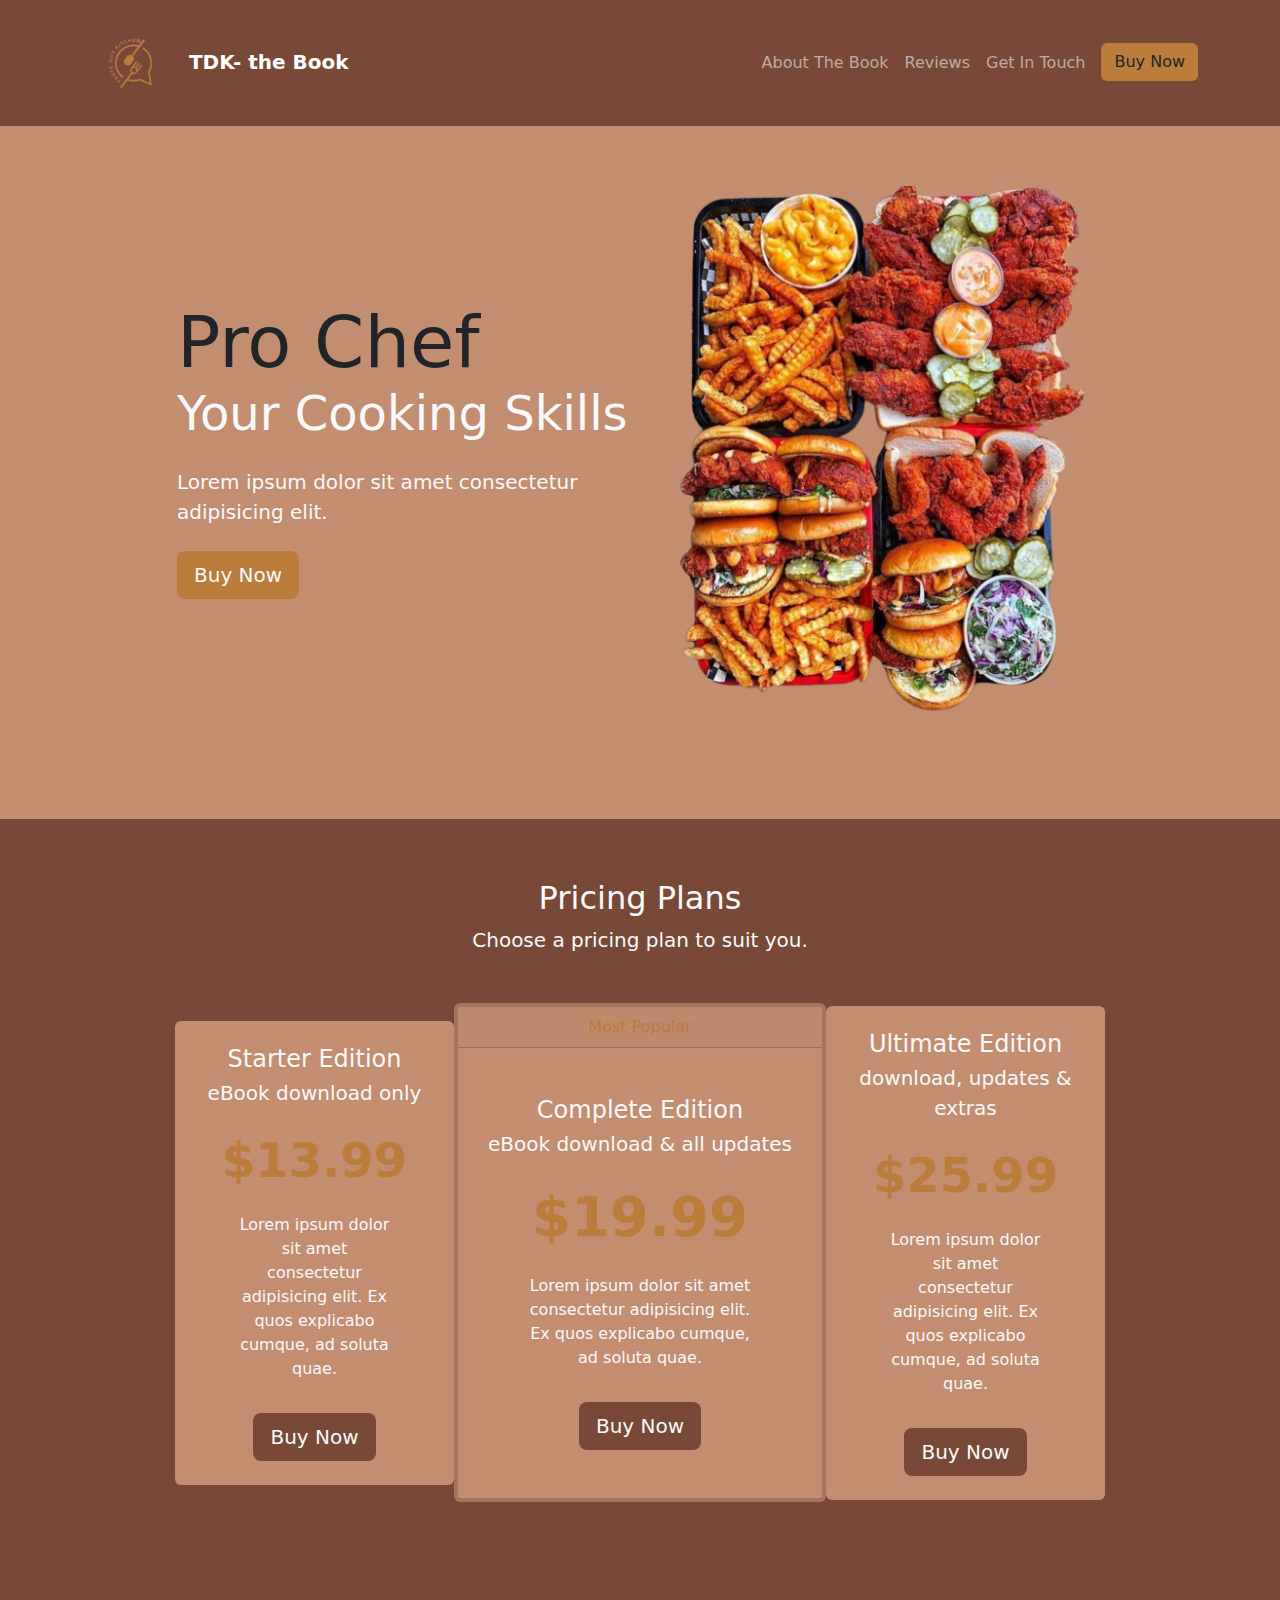
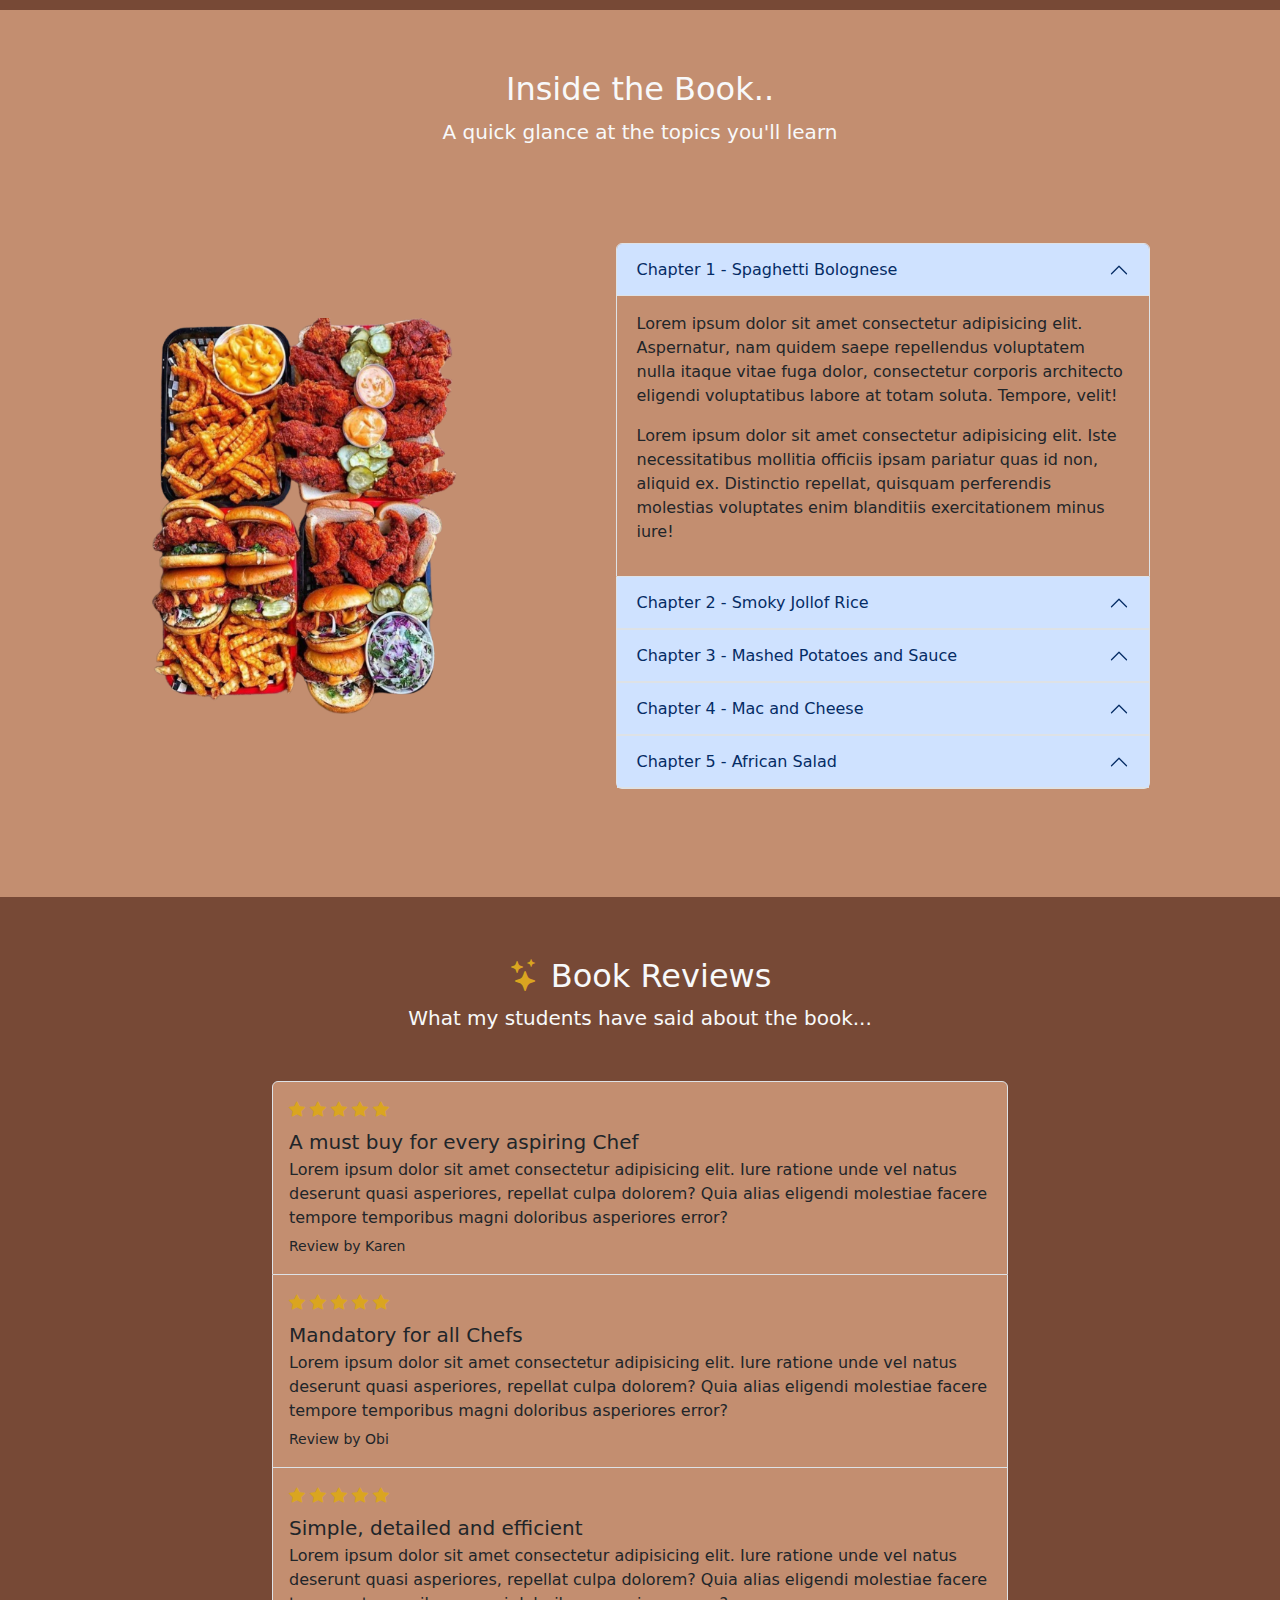
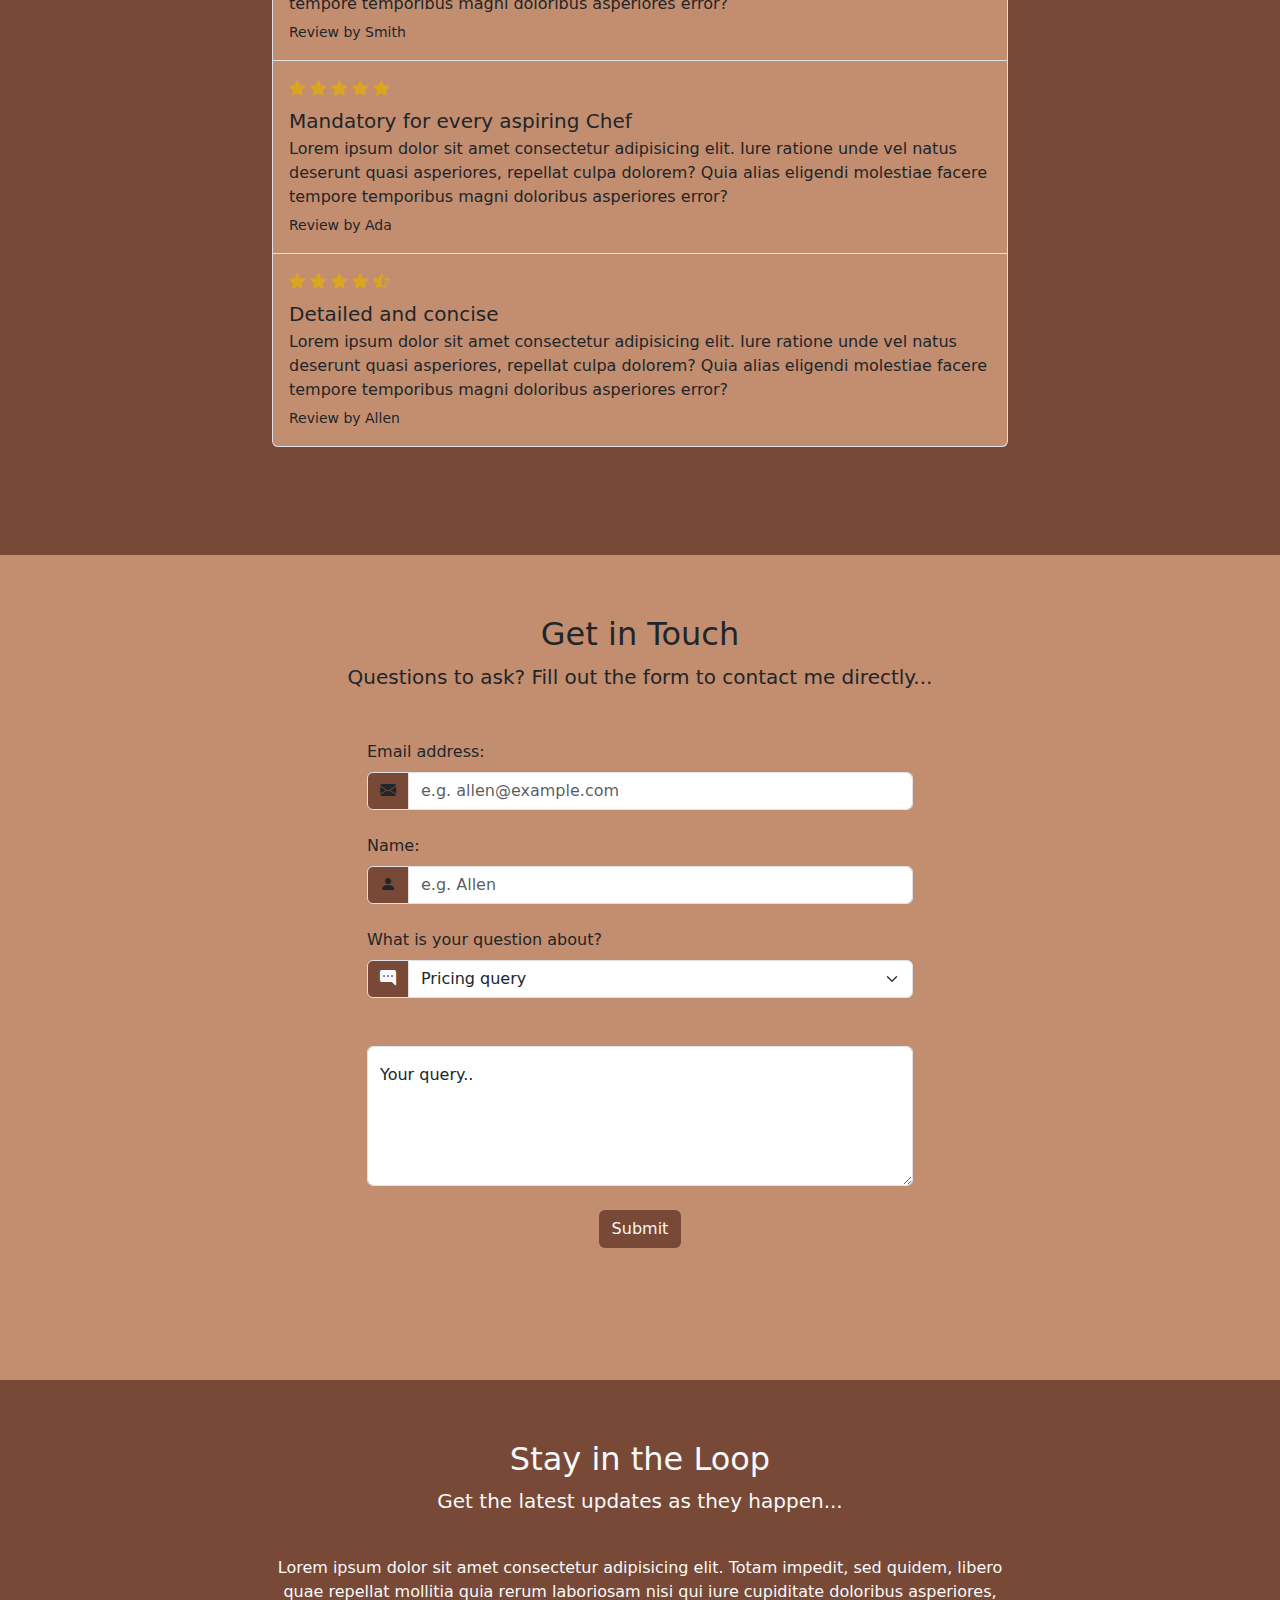
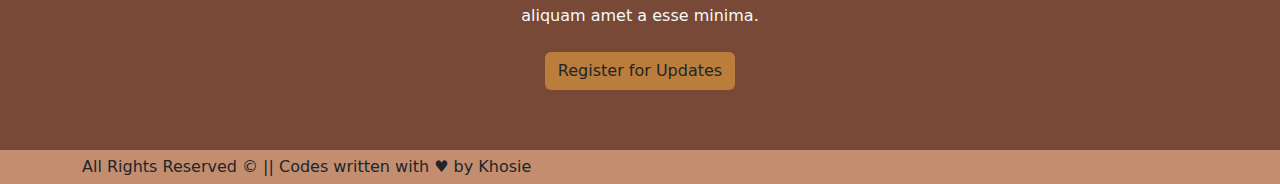
<file: index.html>
<!DOCTYPE html> 
<html lang="en">
<head>
    <meta charset="UTF-8">
    <meta http-equiv="X-UA-Compatible" content="IE=edge">
    <meta name="viewport" content="width=device-width, initial-scale=1.0">
    <title>TASTE DOT KITCHEN - THE BOOK</title>
    <link rel="stylesheet" href="https://cdn.jsdelivr.net/npm/bootstrap@5.2.3/dist/css/bootstrap.min.css">
    <link rel="stylesheet" href="https://cdn.jsdelivr.net/npm/bootstrap-icons@1.10.2/font/bootstrap-icons.css">
    <link rel="stylesheet" href="./css/tdk.css">
</head>
<body>
    <!-- navbars -->
    <nav class="navbar navbar-expand-md navbar-dark">
        <div class="container-xl">
            <a href="#intro" class="navbar-brand">
                <span class="fw-bold">
                    <img src="./assets/img/taste dot main.png" alt="logo" id="logo">
                          TDK- the Book
                </span>
            </a>

            <!-- toggle button for mobile nav -->
            <button class="navbar-toggler" type="button" data-bs-toggle="collapse" data-bs-target="#main-nav" aria-controls="main-nav" aria-expanded="false" aria-label="Toggle navigation">
                <span class="navbar-toggler-icon"></span>
            </button>

            <!-- navbar links -->
            <div class="collapse navbar-collapse justify-content-end align-center" id="main-nav">
                <ul class="navbar-nav">
                    <li class="nav-item">
                       <a href="#topics" class="nav-link">About The Book</a>
                    </li>
                    <li class="nav-item">
                        <a href="#reviews" class="nav-link">Reviews</a>
                     </li>
                     <li class="nav-item">
                        <a href="#contact" class="nav-link">Get In Touch</a>
                     </li>
                     <li class="nav-item d-md-none">
                        <a href="#pricing" class="nav-link">Pricing</a>
                     </li>
                     <li class="nav-item ms-2 d-none d-md-inline">
                        <a href="#pricing" class="btn">Buy Now</a>
                     </li>
                </ul>
            </div>
        </div>
    </nav>

    <!-- main image and intro text -->
    <section id="intro">
        <div class="container-lg">
            <div class="row justify-content-center align-items-center">
                <div class="col-md-5 text-center text-md-start">
                    <h1>
                        <div class="display-2">Pro Chef</div>
                        <div class="display-5 text-light">Your Cooking Skills</div>
                    </h1>
                    <p class="lead my-4 text-light">Lorem ipsum dolor sit amet consectetur adipisicing elit.</p>
                    <a id="buyNow-btn" href="#pricing" class="btn text-light btn-lg">Buy Now</a>
                </div>
                <div class="col-md-5 text-center d-none d-md-block">
                    <span>
                        <img class="img-fluid" src="./assets/img/chickenchips-removebg-preview.png" alt="cover">
                    </span>
                </div>
            </div>
        </div>
    </section>

    <!-- pricing plans -->
    <section id="pricing" class="mt-5">
        <div class="container-lg">
            <div class="text-center">
                <h2 class="text-light">Pricing Plans</h2>
                <p class="lead text-light">Choose a pricing plan to suit you.</p>
            </div>

            <div class="row my-5 align-items-center justify-content-center g-0">
                <div class="col-8 col-lg-4 col-xl-3">
                    <div class="card border-0">
                        <div class="card-body text-center text-light py-4">
                            <h4 class="card-title">Starter Edition</h4>
                            <p class="lead card-subtitle">eBook download only</p>
                            <p class="display-5 my-4 fw-bold">$13.99</p>
                            <p class="card-text mx-5 text-light d-none d-lg-block">Lorem ipsum dolor sit amet consectetur adipisicing elit. Ex quos explicabo cumque, ad soluta quae.</p>
                            <a href="paymentForm.html" id="starter-edition" class="btn text-light btn-lg mt-3">Buy Now</a>
                        </div>
                    </div>
                </div>

                <div class="col-9 col-lg-4">
                    <div class="card border-muted border-4 text-light">
                        <div id="pop" class="card-header text-center">Most Popular</div>
                        <div class="card-body text-center py-5">
                            <h4 class="card-title">Complete Edition</h4>
                            <p class="lead card-subtitle">eBook download & all updates</p>
                            <p class="display-4 my-4 fw-bold">$19.99</p>
                            <p class="card-text mx-5 d-none d-lg-block">Lorem ipsum dolor sit amet consectetur adipisicing elit. Ex quos explicabo cumque, ad soluta quae.</p>
                            <a href="paymentForm2.html" id="complete-edition" class="btn text-light btn-lg mt-3">Buy Now</a>
                        </div>
                    </div>
                </div>

                <div class="col-8 col-lg-4 col-xl-3">
                    <div class="card border-0">
                        <div class="card-body text-center text-light py-4">
                            <h4 class="card-title">Ultimate Edition</h4>
                            <p class="lead card-subtitle">download, updates & extras</p>
                            <p class="display-5 my-4 fw-bold">$25.99</p>
                            <p class="card-text mx-5 d-none d-lg-block">Lorem ipsum dolor sit amet consectetur adipisicing elit. Ex quos explicabo cumque, ad soluta quae.</p>
                            <a href="paymentForm3.html" id="ultimate-edition" class="btn text-light btn-lg mt-3">Buy Now</a>
                        </div>
                    </div>
                </div>

            </div>
        </div>
    </section>

    <!-- topics at a glance -->
    <section id="topics">
        <div class="container-md overflow-hidden text-light">
            <div class="text-center">
                <h2>Inside the Book..</h2>
                <p class="lead">A quick glance at the topics you'll learn</p>
            </div>
            <div class="row my-5 g-5 justify-content-around align-items-center">
                <div class="col-6 col-lg-4">
                    <img src="./assets/img/chickenchips-removebg-preview.png" class="img-fluid" alt="ebook">
                </div>
                <div class="col-lg-6">
                <!-- accordion -->
                <div class="accordion" id="chapters">
                    <div class="accordion-item">
                        <h2 class="accordion-header" id="heading-1">
                            <button class="accordion-button" type="button" data-bs-toggle="collapse" data-bs-target="#chapter-1" aria-expanded="true" aria-controls="chapter-1">
                                Chapter 1 - Spaghetti Bolognese
                            </button>
                        </h2>
                        <div id="chapter-1" class="accordion-collapse collapse show" aria-labelledby="heading-1" data-bs-parent="#chapters">
                            <div class="accordion-body">
                                <p>Lorem ipsum dolor sit amet consectetur adipisicing elit. Aspernatur, nam quidem saepe repellendus voluptatem nulla itaque vitae fuga dolor, consectetur corporis architecto eligendi voluptatibus labore at totam soluta. Tempore, velit!</p>
                                <p>Lorem ipsum dolor sit amet consectetur adipisicing elit. Iste necessitatibus mollitia officiis ipsam pariatur quas id non, aliquid ex. Distinctio repellat, quisquam perferendis molestias voluptates enim blanditiis exercitationem minus iure!</p>
                            </div>
                        </div>
                    </div>

                    <div class="accordion-item">
                        <h2 class="accordion-header" id="heading-2">
                            <button class="accordion-button" type="button" data-bs-toggle="collapse" data-bs-target="#chapter-2" aria-expanded="true" aria-controls="chapter-2">
                                Chapter 2 - Smoky Jollof Rice
                            </button>
                        </h2>
                        <div id="chapter-2" class="accordion-collapse collapse" aria-labelledby="heading-2" data-bs-parent="#chapters">
                            <div class="accordion-body">
                                <p>Lorem ipsum dolor sit amet consectetur adipisicing elit. Aspernatur, nam quidem saepe repellendus voluptatem nulla itaque vitae fuga dolor, consectetur corporis architecto eligendi voluptatibus labore at totam soluta. Tempore, velit!</p>
                                <p>Lorem ipsum dolor sit amet consectetur adipisicing elit. Iste necessitatibus mollitia officiis ipsam pariatur quas id non, aliquid ex. Distinctio repellat, quisquam perferendis molestias voluptates enim blanditiis exercitationem minus iure!</p>
                            </div>
                        </div>
                    </div>
                    
                    <div class="accordion-item">
                        <h2 class="accordion-header" id="heading-3">
                            <button class="accordion-button" type="button" data-bs-toggle="collapse" data-bs-target="#chapter-3" aria-expanded="true" aria-controls="chapter-3">
                                Chapter 3 - Mashed Potatoes and Sauce
                            </button>
                        </h2>
                        <div id="chapter-3" class="accordion-collapse collapse" aria-labelledby="heading-3" data-bs-parent="#chapters">
                            <div class="accordion-body">
                                <p>Lorem ipsum dolor sit amet consectetur adipisicing elit. Aspernatur, nam quidem saepe repellendus voluptatem nulla itaque vitae fuga dolor, consectetur corporis architecto eligendi voluptatibus labore at totam soluta. Tempore, velit!</p>
                                <p>Lorem ipsum dolor sit amet consectetur adipisicing elit. Iste necessitatibus mollitia officiis ipsam pariatur quas id non, aliquid ex. Distinctio repellat, quisquam perferendis molestias voluptates enim blanditiis exercitationem minus iure!</p>
                            </div>
                        </div>
                    </div>

                    <div class="accordion-item">
                        <h2 class="accordion-header" id="heading-4">
                            <button class="accordion-button" type="button" data-bs-toggle="collapse" data-bs-target="#chapter-4" aria-expanded="true" aria-controls="chapter-4">
                                Chapter 4 - Mac and Cheese
                            </button>
                        </h2>
                        <div id="chapter-4" class="accordion-collapse collapse" aria-labelledby="heading-4" data-bs-parent="#chapters">
                            <div class="accordion-body">
                                <p>Lorem ipsum dolor sit amet consectetur adipisicing elit. Aspernatur, nam quidem saepe repellendus voluptatem nulla itaque vitae fuga dolor, consectetur corporis architecto eligendi voluptatibus labore at totam soluta. Tempore, velit!</p>
                                <p>Lorem ipsum dolor sit amet consectetur adipisicing elit. Iste necessitatibus mollitia officiis ipsam pariatur quas id non, aliquid ex. Distinctio repellat, quisquam perferendis molestias voluptates enim blanditiis exercitationem minus iure!</p>
                            </div>
                        </div>
                    </div>

                    <div class="accordion-item">
                        <h2 class="accordion-header" id="heading-5">
                            <button class="accordion-button" type="button" data-bs-toggle="collapse" data-bs-target="#chapter-5" aria-expanded="true" aria-controls="chapter-5">
                                Chapter 5 - African Salad
                            </button>
                        </h2>
                        <div id="chapter-5" class="accordion-collapse collapse" aria-labelledby="heading-5" data-bs-parent="#chapters">
                            <div class="accordion-body">
                                <p>Lorem ipsum dolor sit amet consectetur adipisicing elit. Aspernatur, nam quidem saepe repellendus voluptatem nulla itaque vitae fuga dolor, consectetur corporis architecto eligendi voluptatibus labore at totam soluta. Tempore, velit!</p>
                                <p>Lorem ipsum dolor sit amet consectetur adipisicing elit. Iste necessitatibus mollitia officiis ipsam pariatur quas id non, aliquid ex. Distinctio repellat, quisquam perferendis molestias voluptates enim blanditiis exercitationem minus iure!</p>
                            </div>
                        </div>
                    </div>

                </div>

            </div>

            </div>
        </div>
    </section>

    <!-- reviews list -->
    <section id="reviews">
        <div class="container-lg">
            <div class="text-center">
                <h2 class="text-light"><i class="bi bi-stars"></i> Book Reviews</h2>
                <p class="lead text-light">What my students have said about the book...</p>
            </div>

            <div class="row justify-content-center my-5">
                <div class="col-lg-8">
                    <div class="list-group">
                        <div class="list-group-item py-3">
                            <div class="pb-2">
                                <i class="bi bi-star-fill"></i>
                                <i class="bi bi-star-fill"></i>
                                <i class="bi bi-star-fill"></i>
                                <i class="bi bi-star-fill"></i>
                                <i class="bi bi-star-fill"></i>
                            </div>
                            <h5 class="mb-1">A must buy for every aspiring Chef</h5>
                            <p class="mb-1">Lorem ipsum dolor sit amet consectetur adipisicing elit. Iure ratione unde vel natus deserunt quasi asperiores, repellat culpa dolorem? Quia alias eligendi molestiae facere tempore temporibus magni doloribus asperiores error?</p>
                            <small>Review by Karen</small>
                        </div>
                        <div class="list-group-item py-3">
                            <div class="pb-2">
                                <i class="bi bi-star-fill"></i>
                                <i class="bi bi-star-fill"></i>
                                <i class="bi bi-star-fill"></i>
                                <i class="bi bi-star-fill"></i>
                                <i class="bi bi-star-fill"></i>
                            </div>
                            <h5 class="mb-1">Mandatory for all Chefs</h5>
                            <p class="mb-1">Lorem ipsum dolor sit amet consectetur adipisicing elit. Iure ratione unde vel natus deserunt quasi asperiores, repellat culpa dolorem? Quia alias eligendi molestiae facere tempore temporibus magni doloribus asperiores error?</p>
                            <small>Review by Obi</small>
                        </div>
                        <div class="list-group-item py-3">
                            <div class="pb-2">
                                <i class="bi bi-star-fill"></i>
                                <i class="bi bi-star-fill"></i>
                                <i class="bi bi-star-fill"></i>
                                <i class="bi bi-star-fill"></i>
                                <i class="bi bi-star-fill"></i>
                            </div>
                            <h5 class="mb-1">Simple, detailed and efficient</h5>
                            <p class="mb-1">Lorem ipsum dolor sit amet consectetur adipisicing elit. Iure ratione unde vel natus deserunt quasi asperiores, repellat culpa dolorem? Quia alias eligendi molestiae facere tempore temporibus magni doloribus asperiores error?</p>
                            <small>Review by Smith</small>
                        </div>
                        <div class="list-group-item py-3">
                            <div class="pb-2">
                                <i class="bi bi-star-fill"></i>
                                <i class="bi bi-star-fill"></i>
                                <i class="bi bi-star-fill"></i>
                                <i class="bi bi-star-fill"></i>
                                <i class="bi bi-star-fill"></i>
                            </div>
                            <h5 class="mb-1">Mandatory for every aspiring Chef</h5>
                            <p class="mb-1">Lorem ipsum dolor sit amet consectetur adipisicing elit. Iure ratione unde vel natus deserunt quasi asperiores, repellat culpa dolorem? Quia alias eligendi molestiae facere tempore temporibus magni doloribus asperiores error?</p>
                            <small>Review by Ada</small>
                        </div>
                        <div class="list-group-item py-3">
                            <div class="pb-2">
                                <i class="bi bi-star-fill"></i>
                                <i class="bi bi-star-fill"></i>
                                <i class="bi bi-star-fill"></i>
                                <i class="bi bi-star-fill"></i>
                                <i class="bi bi-star-half"></i>
                            </div>
                            <h5 class="mb-1">Detailed and concise</h5>
                            <p class="mb-1">Lorem ipsum dolor sit amet consectetur adipisicing elit. Iure ratione unde vel natus deserunt quasi asperiores, repellat culpa dolorem? Quia alias eligendi molestiae facere tempore temporibus magni doloribus asperiores error?</p>
                            <small>Review by Allen</small>
                        </div>
                    </div>
                </div>
            </div>
        </div>
    </section>

    <!--contact form -->
    <!-- form-control, form-label, form-select, input-group, input-group-text-->
    <section id="contact">
        <div class="container-lg">
            <div class="text-center">
                <h2>Get in Touch</h2>
                <p class="lead">Questions to ask? Fill out the form to contact me directly...</p>
            </div>
        
            <div class="row justify-content-center my-5">

                <div class="col-lg-6">
                    <form id="form" novalidate>
                       <div id="form-control-email">
                        <label for="email" class="form-label">Email address:</label>
                        <div class="mb-4 input-group">
                            <span class="input-group-text">
                                <i class="bi bi-envelope-fill"></i>
                            </span>
                            <input type="email" id="email" class="form-control" placeholder="e.g. allen@example.com" autocomplete="on">
                        </div>
                        <small class="small">Error message</small>
                       </div>
                        

                      <div id="form-control-name" class="">
                        <label for="name" class="form-label">Name:</label>
                        <div class="mb-4 input-group">
                            <span class="input-group-text">
                                <i class="bi bi-person-fill"></i>
                            </span>
                            <input type="text" id="name" class="form-control" placeholder="e.g. Allen" autocomplete="on">
                        </div>
                        <small class="small">Error message</small>
                      </div>

                        <label for="subject" class="form-label">What is your question about?</label>
                        <div class="mb-4 input-group">
                            <span class="input-group-text text-light">
                                <i class="bi bi-chat-right-dots-fill"></i>
                            </span>
                            <select id="subject" class="form-select">
                                <option value="pricing" selected>Pricing query</option>
                                <option value="content">Content query</option>
                                <option value="other">Other query</option>
                            </select>
                        </div>

                       <div id="textarea" class="">
                        <div class="form-floating mb-4 mt-5">
                            <textarea id="query" class="form-control" style="height: 140px" placeholder="Your query here..."></textarea>
                            <label for="query" class="form-label">Your query..</label>
                        </div>
                            <small class="small">Error message</small>
                       </div>

                        <div class="mb-4 text-center">
                            <button id="button" class="btn text-light" type="submit">Submit</button>
                        </div>
                    </form>
                </div>
            </div>
        </div>
    </section>

    <!-- get updates/modal trigger -->
    <section id="loops">
        <div class="container">
            <div class="text-center">
                <h2 class="text-light">Stay in the Loop</h2>
                <p class="lead text-light">Get the latest updates as they happen...</p>
            </div>
            <div class="row justify-content-center">
                <div class="col-md-8 text-center">
                    <p class="text-light my-4">
                        Lorem ipsum dolor sit amet consectetur adipisicing elit. Totam impedit, sed quidem, libero quae repellat mollitia quia rerum laboriosam nisi qui iure cupiditate doloribus asperiores, aliquam amet a esse minima.
                    </p>
                    <button class="btn" data-bs-toggle="modal" data-bs-target="#reg-modal">Register for Updates</button>
                </div>
            </div>
        </div>
    </section>

    <!-- modal itself -->
    <div class="modal fade" id="reg-modal" tabindex="-1" aria-labelledby="modal-title" aria-hidden="true">
        <form action="" id="modal-form">
            <div class="modal-dialog">
                <div class="modal-content">
                    <div class="modal-header">
                        <h5 class="modal-header" id="modal-title">Get the latest updates</h5>
                        <button type="button" class="btn-close" data-bs-dismiss="modal" aria-label="Close"></button>
                    </div>
                    <div id="modal-body" class="modal-body">
                        <p>Lorem ipsum dolor sit amet consectetur adipisicing elit. Dolores officiis voluptates fuga soluta inventore placeat.</p>
                        <label for="modal-email" class="form-label">Your email address:</label>
                        <input type="email" class="form-control" id="modal-email" placeholder="e.g. allen@example.com">
                        <small class="modal-small">Error message</small>
                    </div>
                    <div class="modal-footer">
                        <button class="btn">Submit</button>
                    </div>
                </div>
            </div>
        </form>
    </div>
    
    <section id="footer">
        <div class="container">All Rights Reserved &copy; || Codes written with &hearts; by Khosie</div>
    </section>





   
    
    <script src="https://cdn.jsdelivr.net/npm/bootstrap@5.2.3/dist/js/bootstrap.min.js"></script>
    <script src="./js/tdk.js"></script>
</body>
</html>
</file>
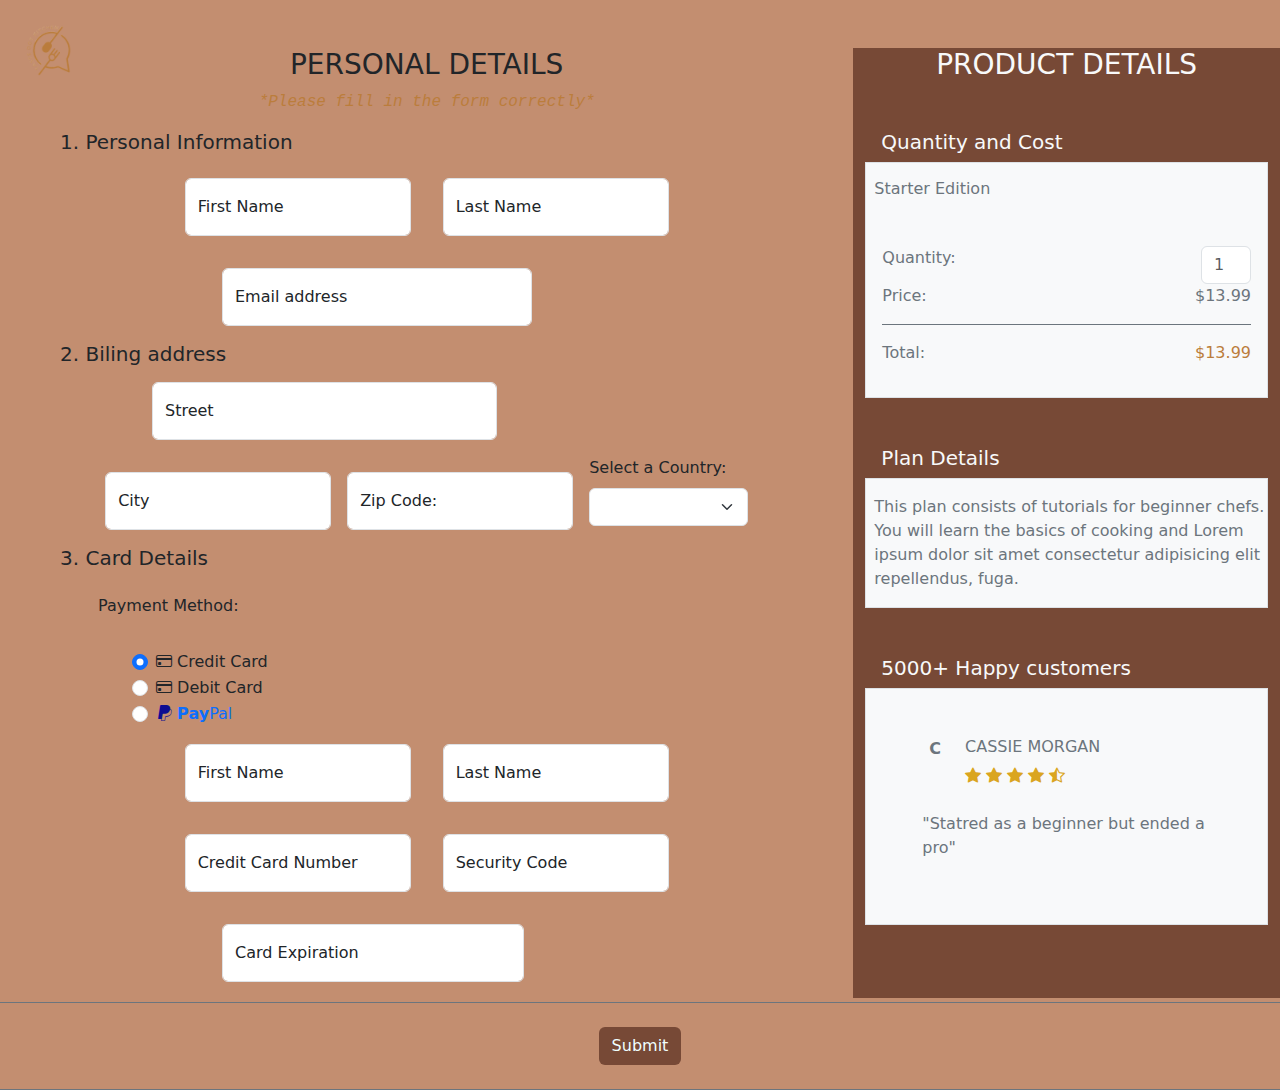
<file: paymentForm.html>
<!DOCTYPE html>
<html lang="en">
<head>
    <meta charset="UTF-8">
    <meta name="viewport" content="width=device-width, initial-scale=1.0">
    <title>Payment Form</title>
    <link rel="stylesheet" href="https://cdn.jsdelivr.net/npm/bootstrap@5.2.3/dist/css/bootstrap.min.css">
    <link rel="stylesheet" href="https://cdn.jsdelivr.net/npm/bootstrap-icons@1.10.2/font/bootstrap-icons.css">
    <link rel="stylesheet" href="./css/paymentForm.css">
</head>
<body>
  <!-- logo -->
    <img src="./assets/img/taste dot main.png" alt="logo" id="logo">

   <!-- Container -->
    <div class="container-fluid mt-5">
      <!-- Form -->
      <form id="form" action="">
        <div class="row">
          <div id="pesronal-div" class="col-lg-8 border-lg-end border-secondary">
            <!-- Name -->
             <div class="intro">
                <h3 class="text-lg-center">PERSONAL DETAILS</h3>
                <p id="intro-p" class="text-lg-center fst-italic font-monospace ">*Please fill in the form correctly*</p>
             </div>
            <!-- Personal information -->
            <div id="first-div" class="col">
              <h5 class="fw-light ms-lg-5"> 1. Personal Information </h5>
                <div id="firstInp-div" class="d-flex justify-content-center">
                  <div id="first-name-formControl" class="formControl">
                    <div class="form-floating mb-3 mt-3 me-3">
                      <input type="text" class="form-control" id="first-name" name="first-name" placeholder="Enter your First Name" autocomplete="on">
                      <label for="first-name" class="form-label">First Name</label>
                    </div>
                      <small class="small">Error message</small>
                  </div>
                    <div id="last-name-formControl" class="formControl">
                      <div class="form-floating ms-3 mb-3 mt-3">
                        <input type="text" class="form-control" id="last-name" name="last-name" placeholder="Enter your Last Name">
                        <label for="last-name" class="form-label">Last Name</label>
                      </div>
                    <small class="small">Error message</small>
                    </div>
              </div>
              <div id="email-formControl" class="formControl">
                <div id="email-div" class="form-floating mb-3 mt-3">
                  <input type="text" class="form-control" id="email" name="email" placeholder="Email address" autocomplete="on">
                  <label for="email" class="form-label">Email address</label>
               </div>
              <small id="small-text-error" class="small-text">Error message</small>
              </div>
            </div>

            <!-- Biling address -->
            <div class="col">
              <h5 class="fw-light ms-lg-5"> 2. Biling address </h5>
              <div id="street-formControl" class="formControl">
                <div id="address-div" class="form-floating mb-3 mt-3">
                  <input type="text" class="form-control" id="street" name="street" placeholder="Street">
                  <label for="email" class="form-label">Street</label>
               </div>
                <small class="small-text">Error message</small>
              </div>
              <div id="ciCocount" class="d-flex justify-content-center">
                <div id="city-formControl" class="formControl">
                  <div class="form-floating mb-3 mt-3 me-3">
                    <input type="text" class="form-control" id="city" name="city" placeholder="City">
                    <label for="city" class="form-label">City</label>
                </div>
                <small class="small">Error message</small>
                </div>
                <div id="zip-formControl" class="formControl">
                  <div class="form-floating mb-3 mt-3 me-3">
                    <input type="text" class="form-control" id="zip" name="zip" placeholder="Zip code">
                    <label for="zip" class="form-label">Zip Code:</label>
                 </div>
                <small class="small">Error message</small>
                </div>
                <div class="formControl">
                  <div class="mb-3">
                    <label for="country-select" class="form-label">Select a Country:</label>
                    <select name="country-select" class="form-select" id="country-select">
                      <option value=""></option>
                    </select>
                </div>
                <small class="small">Error message</small>
                </div>
            </div>
            </div>



            <!-- Card Details -->
            <div class="col">
              <h5 class="fw-light ms-lg-5"> 3. Card Details </h5>
              <!-- Form Check -->
              <p id="pay-meth" class="p-3">Payment Method:</p>
                <div class="form-check">
                  <input type="radio" class="form-check-input" id="radio1" name="optradio" value="option1" checked><i class="bi bi-credit-card"></i> Credit Card
                  <label class="form-check-label" for="radio1"></label>
                </div>
                <div class="form-check">
                  <input type="radio" class="form-check-input" id="radio2" name="optradio" value="option2"><i class="bi bi-credit-card"></i> Debit Card
                  <label class="form-check-label" for="radio2"></label>
                </div>
                <div class="form-check">
                  <input type="radio" class="form-check-input" id="radio3" name="optradio" value="option3"><i class="bi bi-paypal"></i> <b class="text-primary">Pay</b><span class="text-primary">Pal</span>
                  <label class="form-check-label" for="radio3"></label>
                </div>
                <!-- Card info -->
                <div id="cardFiLaname" class="d-flex justify-content-center">
                  <div id="card-first-name-formControl" class="formControl">
                    <div class="form-floating mb-3 mt-3 me-3">
                      <input type="text" class="form-control" id="card-first-name" name="card-first-name" placeholder="Enter your First Name">
                      <label for="card-first-name" class="form-label">First Name</label>
                  </div>
                  <small class="small">Error message</small>
                  </div>
                  <div id="card-last-name-formControl" class="formControl">
                    <div class="form-floating ms-3 mb-3 mt-3">
                      <input type="text" class="form-control" id="card-last-name" name="card-last-name" placeholder="Enter your Last Name">
                      <label for="card-last-name" class="form-label">Last Name</label>
                  </div>
                  <small class="small">Error message</small>
                  </div>
                 </div>
                <div id="cvcNumber" class="d-flex justify-content-center">
                  <div id="card-num-formControl" class="formControl">
                    <div class="form-floating mb-3 mt-3 me-3">
                      <input type="text" class="form-control" id="card-number" name="card-number" placeholder="Credit Card Number">
                      <label for="card-number" class="form-label">Credit Card Number</label>
                    </div>
                  <small class="small">Error message</small>
                  </div>
                  <div id="sec-code-formControl" class="formControl">
                    <div class="form-floating ms-3 mb-3 mt-3">
                      <input type="text" class="form-control" id="sec-code" name="sec-code" placeholder="CVC">
                      <label for="sec-code" class="form-label">Security Code</label>
                    </div>
                  <small class="small">Error message</small>
                  </div>
               </div>
               <div id="expiry-formControl" class="formControl">
                <div id="expiry-div" class="form-floating mb-3 mt-3 me-3">
                  <input type="text" class="form-control" id="expiry" name="expiry" placeholder="MM/YY">
                  <label for="expiry" class="form-label">Card Expiration</label>
                </div>
                <small id="small-text-error" class="small-text">Error message</small>
               </div>
        
            </div>
              
          </div>
          <!-- Product Details -->
            <div id="prod-div" class="col-lg-4 col-12 border-lg-start text-light">
                <h3 id="prod-text" class="text-lg-center">PRODUCT DETAILS</h3>
                <!-- Quantity and cost -->
                <div id="qty-div" class="col">
                  <h5 class="fw-light mt-5 ms-3"> Quantity and Cost </h5>
                  <div class="border bg-light text-secondary qty-div">
                    <h6 id="qty-topic" class="fw-light ms-lg-2 mt-3 mb-5">Starter Edition</h6>
                    <div class="m-3 border-bottom border-secondary">
                        <div class="d-flex justify-content-between">
                          <label for="qty" class="form-label ml">Quantity:</label>
                          <input type="text" class="form-control" id="qty"  name="qty" placeholder="1">
                        </div>
                     <div class="d-flex justify-content-between">
                      <p class="ml">Price:</p>
                      <span id="price">$13.99</span>
                     </div>
                    </div>
                    <div id="bor-bot" class="m-3 d-flex justify-content-between">
                      <p class="ml">Total:</p>
                      <span id="Totalprice">$13.99</span>
                     </div>
                  </div>
                </div>
                <!-- Plan details -->
                <div id="plan-div" class="col">
                  <h5 class="fw-light mt-5 ms-3"> Plan Details</h5>
                  <div class="border bg-light text-secondary qty-div">
                    <p id="plan-para" class="fw-light ms-2 mt-3 mb-3">This plan consists of tutorials for beginner chefs. You will learn the basics of cooking and Lorem ipsum dolor sit amet consectetur adipisicing elit repellendus, fuga.</p>
                  </div>
                </div>
                <!-- Review -->
                <div id="rev-div" class="col">
                  <h5 class="fw-light mt-5 ms-3">5000+ Happy customers</h5>
                  <div class="border p-5 bg-light text-secondary">
                    <div class="d-flex">
                      <span id="pro-cus"> <b id="pro-name">C</b> </span> 
                      <div class="ms-4">
                        <h6 id="pro-disp-name" class="bold">CASSIE MORGAN</h6>
                        <div class="pb-2">
                          <i class="bi bi-star-fill"></i>
                          <i class="bi bi-star-fill"></i>
                          <i class="bi bi-star-fill"></i>
                          <i class="bi bi-star-fill"></i>
                          <i class="bi bi-star-half"></i>
                        </div>
                      </div>
                    </div>
                    <p id="rev-para" class="fw-light ms-2 mt-3 mb-3">"Statred as a beginner but ended a pro"</p>
                  </div>
                </div>
                </div>
          </div>
      
      </div>
        <div class="mt-1 p-4 border-top border-bottom border-secondary text-center">
            <button id="button" class="btn" type="submit">Submit</button>
         </div>
      </form>
    </div>

    




    <script src="./js/paymentForm.js"></script>
    <script src="https://cdn.jsdelivr.net/npm/bootstrap@5.2.3/dist/js/bootstrap.min.js"></script>
</body>
</html>
</file>
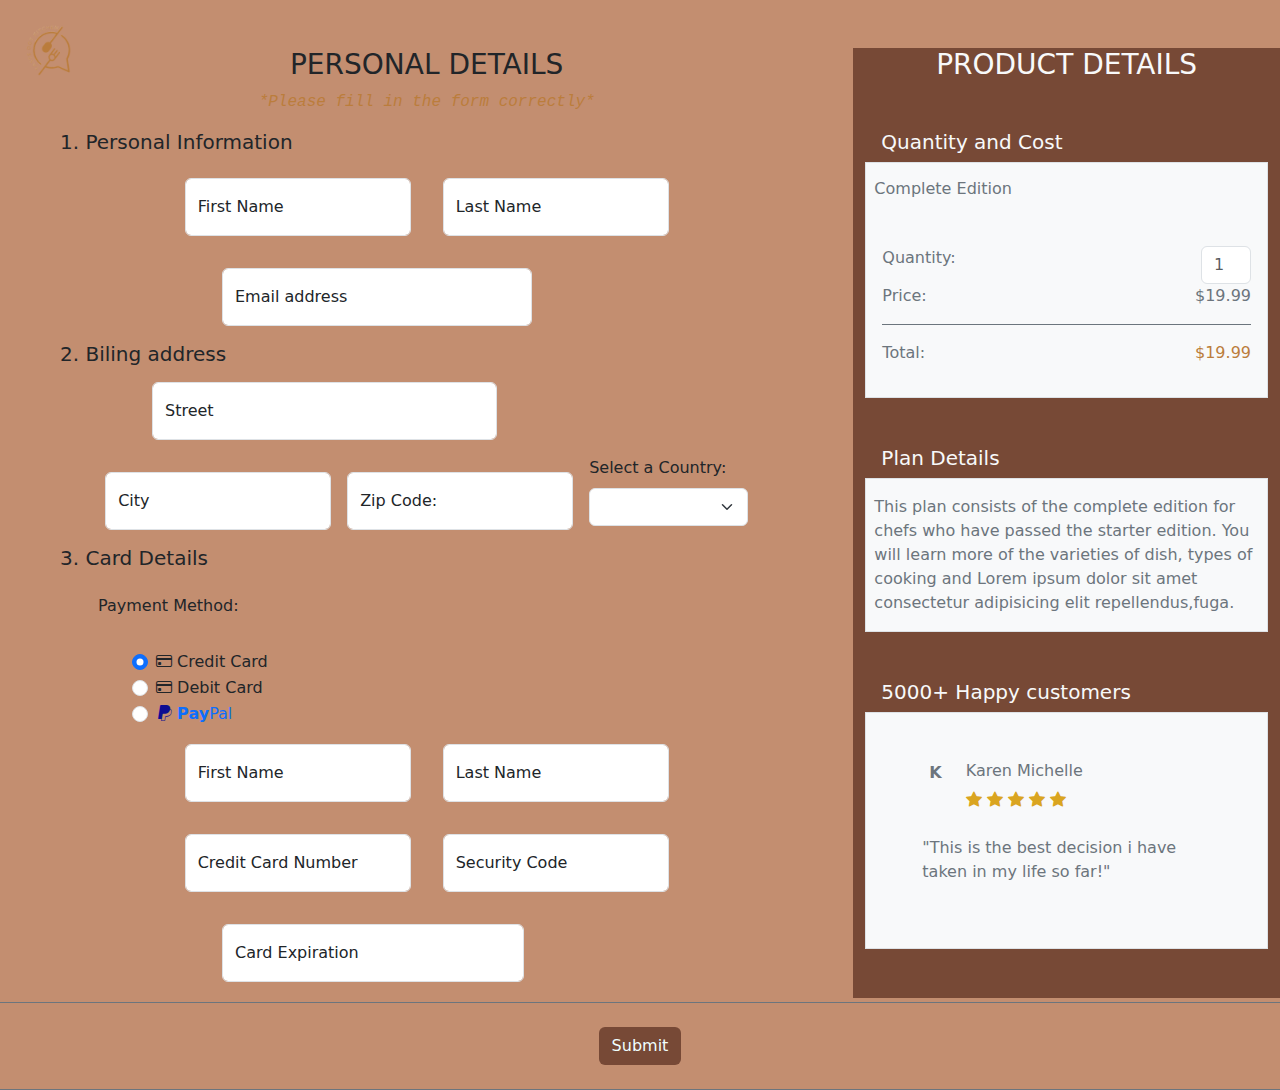
<file: paymentForm2.html>
<!DOCTYPE html>
<html lang="en">
<head>
    <meta charset="UTF-8">
    <meta name="viewport" content="width=device-width, initial-scale=1.0">
    <title>Payment Form For Complete Edition</title>
    <link rel="stylesheet" href="https://cdn.jsdelivr.net/npm/bootstrap@5.2.3/dist/css/bootstrap.min.css">
    <link rel="stylesheet" href="https://cdn.jsdelivr.net/npm/bootstrap-icons@1.10.2/font/bootstrap-icons.css">
    <link rel="stylesheet" href="./css/paymentForm.css">
</head>
<body>
  <!-- logo -->
    <img src="./assets/img/taste dot main.png" alt="logo" id="logo">

   <!-- Container -->
    <div class="container-fluid mt-5">
      <!-- Form -->
      <form id="form" action="">
        <div class="row">
          <div id="pesronal-div" class="col-lg-8 border-lg-end border-secondary">
            <!-- Name -->
             <div class="intro">
                <h3 class="text-lg-center">PERSONAL DETAILS</h3>
                <p id="intro-p" class="text-lg-center fst-italic font-monospace ">*Please fill in the form correctly*</p>
             </div>
            <!-- Personal information -->
            <div id="first-div" class="col">
              <h5 class="fw-light ms-lg-5"> 1. Personal Information </h5>
                <div id="firstInp-div" class="d-flex justify-content-center">
                  <div id="first-name-formControl" class="formControl">
                    <div class="form-floating mb-3 mt-3 me-3">
                      <input type="text" class="form-control" id="first-name" name="first-name" placeholder="Enter your First Name" autocomplete="on">
                      <label for="first-name" class="form-label">First Name</label>
                    </div>
                      <small class="small">Error message</small>
                  </div>
                    <div id="last-name-formControl" class="formControl">
                      <div class="form-floating ms-3 mb-3 mt-3">
                        <input type="text" class="form-control" id="last-name" name="last-name" placeholder="Enter your Last Name">
                        <label for="last-name" class="form-label">Last Name</label>
                      </div>
                    <small class="small">Error message</small>
                    </div>
              </div>
              <div id="email-formControl" class="formControl">
                <div id="email-div" class="form-floating mb-3 mt-3">
                  <input type="text" class="form-control" id="email" name="email" placeholder="Email address" autocomplete="on">
                  <label for="email" class="form-label">Email address</label>
               </div>
              <small id="small-text-error" class="small-text">Error message</small>
              </div>
            </div>

            <!-- Biling address -->
            <div class="col">
              <h5 class="fw-light ms-lg-5"> 2. Biling address </h5>
              <div id="street-formControl" class="formControl">
                <div id="address-div" class="form-floating mb-3 mt-3">
                  <input type="text" class="form-control" id="street" name="street" placeholder="Street">
                  <label for="email" class="form-label">Street</label>
               </div>
                <small class="small-text">Error message</small>
              </div>
              <div id="ciCocount" class="d-flex justify-content-center">
                <div id="city-formControl" class="formControl">
                  <div class="form-floating mb-3 mt-3 me-3">
                    <input type="text" class="form-control" id="city" name="city" placeholder="City">
                    <label for="city" class="form-label">City</label>
                </div>
                <small class="small">Error message</small>
                </div>
                <div id="zip-formControl" class="formControl">
                  <div class="form-floating mb-3 mt-3 me-3">
                    <input type="text" class="form-control" id="zip" name="zip" placeholder="Zip code">
                    <label for="zip" class="form-label">Zip Code:</label>
                 </div>
                <small class="small">Error message</small>
                </div>
                <div class="formControl">
                  <div class="mb-3">
                    <label for="country-select" class="form-label">Select a Country:</label>
                    <select name="country-select" class="form-select" id="country-select">
                      <option value=""></option>
                    </select>
                </div>
                <small class="small">Error message</small>
                </div>
            </div>
            </div>



            <!-- Card Details -->
            <div class="col">
              <h5 class="fw-light ms-lg-5"> 3. Card Details </h5>
              <!-- Form Check -->
              <p id="pay-meth" class="p-3">Payment Method:</p>
                <div class="form-check">
                  <input type="radio" class="form-check-input" id="radio1" name="optradio" value="option1" checked><i class="bi bi-credit-card"></i> Credit Card
                  <label class="form-check-label" for="radio1"></label>
                </div>
                <div class="form-check">
                  <input type="radio" class="form-check-input" id="radio2" name="optradio" value="option2"><i class="bi bi-credit-card"></i> Debit Card
                  <label class="form-check-label" for="radio2"></label>
                </div>
                <div class="form-check">
                  <input type="radio" class="form-check-input" id="radio3" name="optradio" value="option3"><i class="bi bi-paypal"></i> <b class="text-primary">Pay</b><span class="text-primary">Pal</span>
                  <label class="form-check-label" for="radio3"></label>
                </div>
                <!-- Card info -->
                <div id="cardFiLaname" class="d-flex justify-content-center">
                  <div id="card-first-name-formControl" class="formControl">
                    <div class="form-floating mb-3 mt-3 me-3">
                      <input type="text" class="form-control" id="card-first-name" name="card-first-name" placeholder="Enter your First Name">
                      <label for="card-first-name" class="form-label">First Name</label>
                  </div>
                  <small class="small">Error message</small>
                  </div>
                  <div id="card-last-name-formControl" class="formControl">
                    <div class="form-floating ms-3 mb-3 mt-3">
                      <input type="text" class="form-control" id="card-last-name" name="card-last-name" placeholder="Enter your Last Name">
                      <label for="card-last-name" class="form-label">Last Name</label>
                  </div>
                  <small class="small">Error message</small>
                  </div>
                 </div>
                <div id="cvcNumber" class="d-flex justify-content-center">
                  <div id="card-num-formControl" class="formControl">
                    <div class="form-floating mb-3 mt-3 me-3">
                      <input type="text" class="form-control" id="card-number" name="card-number" placeholder="Credit Card Number">
                      <label for="card-number" class="form-label">Credit Card Number</label>
                    </div>
                  <small class="small">Error message</small>
                  </div>
                  <div id="sec-code-formControl" class="formControl">
                    <div class="form-floating ms-3 mb-3 mt-3">
                      <input type="text" class="form-control" id="sec-code" name="sec-code" placeholder="CVC">
                      <label for="sec-code" class="form-label">Security Code</label>
                    </div>
                  <small class="small">Error message</small>
                  </div>
               </div>
               <div id="expiry-formControl" class="formControl">
                <div id="expiry-div" class="form-floating mb-3 mt-3 me-3">
                  <input type="text" class="form-control" id="expiry" name="expiry" placeholder="MM/YY">
                  <label for="expiry" class="form-label">Card Expiration</label>
                </div>
                <small id="small-text-error" class="small-text">Error message</small>
               </div>
        
            </div>
              
          </div>
          <!-- Product Details -->
            <div id="prod-div" class="col-lg-4 col-12 border-lg-start text-light">
                <h3 id="prod-text" class="text-lg-center">PRODUCT DETAILS</h3>
                <!-- Quantity and cost -->
                <div id="qty-div" class="col">
                  <h5 class="fw-light mt-5 ms-3"> Quantity and Cost </h5>
                  <div class="border bg-light text-secondary qty-div">
                    <h6 id="qty-topic" class="fw-light ms-lg-2 mt-3 mb-5">Complete Edition</h6>
                    <div class="m-3 border-bottom border-secondary">
                        <div class="d-flex justify-content-between">
                          <label for="qty" class="form-label ml">Quantity:</label>
                          <input type="text" class="form-control" id="comp-qty"  name="qty" placeholder="1">
                        </div>
                     <div class="d-flex justify-content-between">
                      <p class="ml">Price:</p>
                      <span id="comp-price">$19.99</span>
                     </div>
                    </div>
                    <div id="bor-bot" class="m-3 d-flex justify-content-between">
                      <p class="ml">Total:</p>
                      <span id="comp-total-price">$19.99</span>
                     </div>
                  </div>
                </div>
                <!-- Plan details -->
                <div id="plan-div" class="col">
                  <h5 class="fw-light mt-5 ms-3"> Plan Details</h5>
                  <div class="border bg-light text-secondary qty-div">
                    <p id="plan-para" class="fw-light ms-2 mt-3 mb-3">This plan consists of the complete edition for chefs who have passed the starter edition. You will learn more of the varieties of dish, types of cooking and Lorem ipsum dolor sit amet consectetur adipisicing elit repellendus,fuga.</p>
                  </div>
                </div>
                <!-- Review -->
                <div id="rev-div" class="col">
                  <h5 class="fw-light mt-5 ms-3">5000+ Happy customers</h5>
                  <div class="border p-5 bg-light text-secondary">
                    <div class="d-flex">
                      <span id="pro-cus"> <b id="pro-name">K</b> </span> 
                      <div class="ms-4">
                        <h6 id="pro-disp-name" class="bold">Karen Michelle</h6>
                        <div class="pb-2">
                          <i class="bi bi-star-fill"></i>
                          <i class="bi bi-star-fill"></i>
                          <i class="bi bi-star-fill"></i>
                          <i class="bi bi-star-fill"></i>
                          <i class="bi bi-star-fill"></i>
                        </div>
                      </div>
                    </div>
                    <p id="rev-para" class="fw-light ms-2 mt-3 mb-3">"This is the best decision i have taken in my life so far!"</p>
                  </div>
                </div>
                </div>
          </div>
      
      </div>
        <div class="mt-1 p-4 border-top border-bottom border-secondary text-center">
            <button id="button" class="btn" type="submit">Submit</button>
         </div>
      </form>
    </div>

    




    <script src="./js/paymentForm2.js"></script>
    <script src="https://cdn.jsdelivr.net/npm/bootstrap@5.2.3/dist/js/bootstrap.min.js"></script>
</body>
</html>
</file>
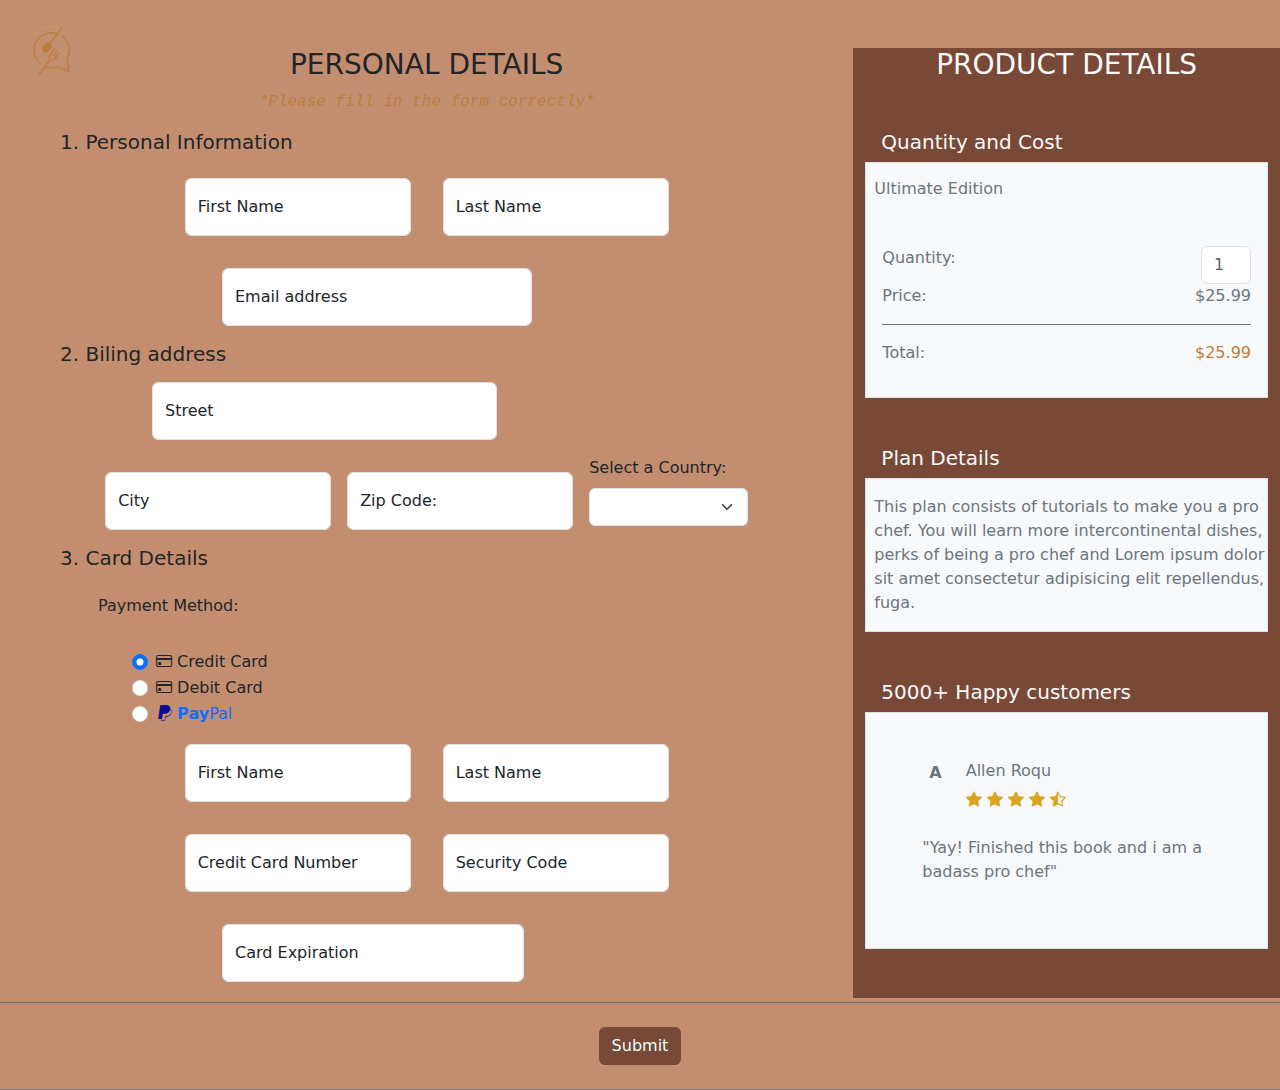
<file: paymentForm3.html>
<!DOCTYPE html>
<html lang="en">
<head>
    <meta charset="UTF-8">
    <meta name="viewport" content="width=device-width, initial-scale=1.0">
    <title>Payment Form For Ultimate Edition</title>
    <link rel="stylesheet" href="https://cdn.jsdelivr.net/npm/bootstrap@5.2.3/dist/css/bootstrap.min.css">
    <link rel="stylesheet" href="https://cdn.jsdelivr.net/npm/bootstrap-icons@1.10.2/font/bootstrap-icons.css">
    <link rel="stylesheet" href="./css/paymentForm.css">
</head>
<body>
  <!-- logo -->
    <img src="./assets/img/taste dot main.png" alt="logo" id="logo">

   <!-- Container -->
    <div class="container-fluid mt-5">
      <!-- Form -->
      <form id="form" action="">
        <div class="row">
          <div id="pesronal-div" class="col-lg-8 border-lg-end border-secondary">
            <!-- Name -->
             <div class="intro">
                <h3 class="text-lg-center">PERSONAL DETAILS</h3>
                <p id="intro-p" class="text-lg-center fst-italic font-monospace ">*Please fill in the form correctly*</p>
             </div>
            <!-- Personal information -->
            <div id="first-div" class="col">
              <h5 class="fw-light ms-lg-5"> 1. Personal Information </h5>
                <div id="firstInp-div" class="d-flex justify-content-center">
                  <div id="first-name-formControl" class="formControl">
                    <div class="form-floating mb-3 mt-3 me-3">
                      <input type="text" class="form-control" id="first-name" name="first-name" placeholder="Enter your First Name" autocomplete="on">
                      <label for="first-name" class="form-label">First Name</label>
                    </div>
                      <small class="small">Error message</small>
                  </div>
                    <div id="last-name-formControl" class="formControl">
                      <div class="form-floating ms-3 mb-3 mt-3">
                        <input type="text" class="form-control" id="last-name" name="last-name" placeholder="Enter your Last Name">
                        <label for="last-name" class="form-label">Last Name</label>
                      </div>
                    <small class="small">Error message</small>
                    </div>
              </div>
              <div id="email-formControl" class="formControl">
                <div id="email-div" class="form-floating mb-3 mt-3">
                  <input type="text" class="form-control" id="email" name="email" placeholder="Email address" autocomplete="on">
                  <label for="email" class="form-label">Email address</label>
               </div>
              <small id="small-text-error" class="small-text">Error message</small>
              </div>
            </div>

            <!-- Biling address -->
            <div class="col">
              <h5 class="fw-light ms-lg-5"> 2. Biling address </h5>
              <div id="street-formControl" class="formControl">
                <div id="address-div" class="form-floating mb-3 mt-3">
                  <input type="text" class="form-control" id="street" name="street" placeholder="Street">
                  <label for="email" class="form-label">Street</label>
               </div>
                <small class="small-text">Error message</small>
              </div>
              <div id="ciCocount" class="d-flex justify-content-center">
                <div id="city-formControl" class="formControl">
                  <div class="form-floating mb-3 mt-3 me-3">
                    <input type="text" class="form-control" id="city" name="city" placeholder="City">
                    <label for="city" class="form-label">City</label>
                </div>
                <small class="small">Error message</small>
                </div>
                <div id="zip-formControl" class="formControl">
                  <div class="form-floating mb-3 mt-3 me-3">
                    <input type="text" class="form-control" id="zip" name="zip" placeholder="Zip code">
                    <label for="zip" class="form-label">Zip Code:</label>
                 </div>
                <small class="small">Error message</small>
                </div>
                <div class="formControl">
                  <div class="mb-3">
                    <label for="country-select" class="form-label">Select a Country:</label>
                    <select name="country-select" class="form-select" id="country-select">
                      <option value=""></option>
                    </select>
                </div>
                <small class="small">Error message</small>
                </div>
            </div>
            </div>



            <!-- Card Details -->
            <div class="col">
              <h5 class="fw-light ms-lg-5"> 3. Card Details </h5>
              <!-- Form Check -->
              <p id="pay-meth" class="p-3">Payment Method:</p>
                <div class="form-check">
                  <input type="radio" class="form-check-input" id="radio1" name="optradio" value="option1" checked><i class="bi bi-credit-card"></i> Credit Card
                  <label class="form-check-label" for="radio1"></label>
                </div>
                <div class="form-check">
                  <input type="radio" class="form-check-input" id="radio2" name="optradio" value="option2"><i class="bi bi-credit-card"></i> Debit Card
                  <label class="form-check-label" for="radio2"></label>
                </div>
                <div class="form-check">
                  <input type="radio" class="form-check-input" id="radio3" name="optradio" value="option3"><i class="bi bi-paypal"></i> <b class="text-primary">Pay</b><span class="text-primary">Pal</span>
                  <label class="form-check-label" for="radio3"></label>
                </div>
                <!-- Card info -->
                <div id="cardFiLaname" class="d-flex justify-content-center">
                  <div id="card-first-name-formControl" class="formControl">
                    <div class="form-floating mb-3 mt-3 me-3">
                      <input type="text" class="form-control" id="card-first-name" name="card-first-name" placeholder="Enter your First Name">
                      <label for="card-first-name" class="form-label">First Name</label>
                  </div>
                  <small class="small">Error message</small>
                  </div>
                  <div id="card-last-name-formControl" class="formControl">
                    <div class="form-floating ms-3 mb-3 mt-3">
                      <input type="text" class="form-control" id="card-last-name" name="card-last-name" placeholder="Enter your Last Name">
                      <label for="card-last-name" class="form-label">Last Name</label>
                  </div>
                  <small class="small">Error message</small>
                  </div>
                 </div>
                <div id="cvcNumber" class="d-flex justify-content-center">
                  <div id="card-num-formControl" class="formControl">
                    <div class="form-floating mb-3 mt-3 me-3">
                      <input type="text" class="form-control" id="card-number" name="card-number" placeholder="Credit Card Number">
                      <label for="card-number" class="form-label">Credit Card Number</label>
                    </div>
                  <small class="small">Error message</small>
                  </div>
                  <div id="sec-code-formControl" class="formControl">
                    <div class="form-floating ms-3 mb-3 mt-3">
                      <input type="text" class="form-control" id="sec-code" name="sec-code" placeholder="CVC">
                      <label for="sec-code" class="form-label">Security Code</label>
                    </div>
                  <small class="small">Error message</small>
                  </div>
               </div>
               <div id="expiry-formControl" class="formControl">
                <div id="expiry-div" class="form-floating mb-3 mt-3 me-3">
                  <input type="text" class="form-control" id="expiry" name="expiry" placeholder="MM/YY">
                  <label for="expiry" class="form-label">Card Expiration</label>
                </div>
                <small id="small-text-error" class="small-text">Error message</small>
               </div>
        
            </div>
              
          </div>
          <!-- Product Details -->
            <div id="prod-div" class="col-lg-4 col-12 border-lg-start text-light">
                <h3 id="prod-text" class="text-lg-center">PRODUCT DETAILS</h3>
                <!-- Quantity and cost -->
                <div id="qty-div" class="col">
                  <h5 class="fw-light mt-5 ms-3"> Quantity and Cost </h5>
                  <div class="border bg-light text-secondary qty-div">
                    <h6 id="qty-topic" class="fw-light ms-lg-2 mt-3 mb-5">Ultimate Edition</h6>
                    <div class="m-3 border-bottom border-secondary">
                        <div class="d-flex justify-content-between">
                          <label for="qty" class="form-label ml">Quantity:</label>
                          <input type="text" class="form-control" id="ult-qty"  name="qty" placeholder="1">
                        </div>
                     <div class="d-flex justify-content-between">
                      <p class="ml">Price:</p>
                      <span id="ult-price">$25.99</span>
                     </div>
                    </div>
                    <div id="bor-bot" class="m-3 d-flex justify-content-between">
                      <p class="ml">Total:</p>
                      <span id="ult-tt-price">$25.99</span>
                     </div>
                  </div>
                </div>
                <!-- Plan details -->
                <div id="plan-div" class="col">
                  <h5 class="fw-light mt-5 ms-3"> Plan Details</h5>
                  <div class="border bg-light text-secondary qty-div">
                    <p id="plan-para" class="fw-light ms-2 mt-3 mb-3">This plan consists of tutorials to make you a pro chef. You will learn more intercontinental dishes, perks of being a pro chef and Lorem ipsum dolor sit amet consectetur adipisicing elit repellendus, fuga.</p>
                  </div>
                </div>
                <!-- Review -->
                <div id="rev-div" class="col">
                  <h5 class="fw-light mt-5 ms-3">5000+ Happy customers</h5>
                  <div class="border p-5 bg-light text-secondary">
                    <div class="d-flex">
                      <span id="pro-cus"> <b id="pro-name">A</b> </span> 
                      <div class="ms-4">
                        <h6 id="pro-disp-name" class="bold">Allen Roqu</h6>
                        <div class="pb-2">
                          <i class="bi bi-star-fill"></i>
                          <i class="bi bi-star-fill"></i>
                          <i class="bi bi-star-fill"></i>
                          <i class="bi bi-star-fill"></i>
                          <i class="bi bi-star-half"></i>
                        </div>
                      </div>
                    </div>
                    <p id="rev-para" class="fw-light ms-2 mt-3 mb-3">"Yay! Finished this book and i am a badass pro chef"</p>
                  </div>
                </div>
                </div>
          </div>
      
      </div>
        <div class="mt-1 p-4 border-top border-bottom border-secondary text-center">
            <button id="button" class="btn" type="submit">Submit</button>
         </div>
      </form>
    </div>

    




    <script src="./js/paymentForm3.js"></script>
    <script src="https://cdn.jsdelivr.net/npm/bootstrap@5.2.3/dist/js/bootstrap.min.js"></script>
</body>
</html>
</file>
<file: css/tdk.css>
body{
    background-color: #c38e70;
}
nav{
    background-color: #774936;
}
/* Style for logo */
#logo{
    width: 100px;
    height: 100px;
}

/* Style for main image and intro*/
#intro{
    background-color: #c38e70;
}
.btn{
    background-color: #bb7d3c;   
}

.btn:hover{
    border: 1px solid #bb7d3c;
}

#starter-edition, #complete-edition, #ultimate-edition{
    background-color: #774936;
}

#starter-edition:hover{
    background-color: #c38e70;
    border: 1px solid #774936;
}

#complete-edition:hover{
    background-color: #c38e70;
    border: 1px solid #774936;
}

#ultimate-edition:hover{
    background-color: #c38e70;
    border: 1px solid #774936;
}

#pop{
    color: #bb7d3c;
}

/* Style for sections */
section{
    padding: 60px 0;
}

#pricing{
    background-color: #774936;
    
}

.card{
    background-color: #c38e70;
}

.card p.fw-bold{
    color: #bb7d3c;
}

#reviews{
    background-color: #774936;
}

.input-group-text{
    background-color: #774936;
}

#button, #loops{
    background-color: #774936;
}

.accordion-button{
    background-color: #774936;
}

.accordion-item{
    background-color: #c38e70;
}

.list-group-item{
    background-color: #c38e70;
}

.modal-content{
    background-color: #c38e70;
}

.modal-header{
    background-color: #774936;
}

#footer{
    padding: 5px;
}

/* Style for review stars */
.bi-stars, .bi-star-fill, .bi-star-half{
    color: goldenrod;
}

/* Style for error message */
#form-control-email, #form-control-name,  #textarea, #modal-body{
    position: relative;
}

.small{
    padding: 13px;
    position: absolute;
    top: 55px;
    left: -10px;
    color: #e74e37;
    display: none;
}

.modal-small{
    padding: 13px;
    position: absolute;
    top: 130px;
    left: 7px;
    color: #e74e37;
    display: none;
}

.error{
    border-color: #e74e37;
}

/* Style for success state */
.success{
    border-color: #2ecc71;
}

/* Media Queries */
@media only screen and (max-width: 600px) {
    .modal-small{
        padding: 13px;
        position: absolute;
        top: 158px;
        left: 7px;
        color: #e74e37;
        display: none;
    }
}
</file>
<file: css/paymentForm.css>
body{
    background-color: #c38e70;
    position: relative;
}

/* Style for logo */
#logo{
    width: 100px;
    height: 100px;
    position: fixed;
    top: 0;
    left: 0;
    z-index: 999;
}

/* Style for intro */
#intro-p{
    color: #bb7d3c;
}

/* Style the form-check */
 .form-check{
    margin-left: 120px;
}

.bi-paypal{
    color: rgb(12, 12, 146);
}

/* Style for product div details */
#prod-div{
    background-color: #774936;
}

/* Style for form for quantity */
#qty{
    width: 50px;
}

#Totalprice{
    color: #bb7d3c;
}

#comp-total-price{
    color: #bb7d3c;
}

#ult-tt-price{
    color: #bb7d3c;
}

/* Style for form for quantity */
#comp-qty{
    width: 50px;
}

/* Style for form for quantity */
#ult-qty{
    width: 50px;
}

/* Style for review */
#pro-name{
    margin-left: 15px;   
}

.bi-stars, .bi-star-fill, .bi-star-half{
    color: goldenrod;
}

/* Style for btn */
.btn{
    background-color: #774936;
    color: azure;
}

.btn:hover{
    background-color: #bb7d3c;
    border: 1px solid #774936;
    color: azure;
}

/* Style for error message */
.formControl{
    position: relative;
}

.small{
    padding: 13px;
    position: absolute;
    top: 55px;
    left: -10px;
    color: #e74e37;
    display: none;
}

.error{
    border-color: #e74e37;
}

/* Style for success state */
.success{
    border-color: #2ecc71;
}

/* Media Queries */
@media only screen and (max-width: 600px) {  
    /* Style for logo */
    #logo{
        width: 50px;
        height: 50px;
        position: fixed;
        top: 0;
        left: 0;
        z-index: 999;
    } 

    /* Style the form-check */
     .form-check{
        margin-left: 0;
    } 

    .small-text{
        padding: 13px;
        position: absolute;
        top: 45px;
        left: -10px;
        color: #e74e37;
        display: none;
    }

    
    
    
}

@media only screen and (min-width: 600px) {
    #email-div{
        margin-left: 170px;
    }

    #email{
        width: 50%;
    }

    #address-div{
        margin-left: 100px;
    }

    #street{
        width: 50%;
    }

    #pay-meth{
        margin-left: 70px;
    }

    #expiry-div{
        margin-left: 170px;
    }

    #expiry{
        width: 50%;
    }

    /* Error message */
    .small-text{
        padding: 13px;
        position: absolute;
        top: 45px;
        left: 130px;
        color: #e74e37;
        display: none;
    }

    #small-text-error{
        padding: 13px;
        position: absolute;
        top: 45px;
        left: 200px;
        color: #e74e37;
        display: none;
    }
}


@media only screen and (min-width: 992px) {
    #email-div{
        margin-left: 170px;
    }

    #email{
        width: 50%;
    }

    #address-div{
        margin-left: 100px;
    }

    #street{
        width: 50%;
    }

    #expiry-div{
        margin-left: 170px;
    }

    #expiry{
        width: 50%;
    }
}

@media only screen and (min-width: 1200px) {
    #email-div{
        margin-left: 210px;
    }

    #email{
        width: 50%;
    }

    #address-div{
        margin-left: 140px;
    }

    #street{
        width: 50%;
    }

    #expiry-div{
        margin-left: 210px;
    }

    #expiry{
        width: 50%;
    }

}
</file>
